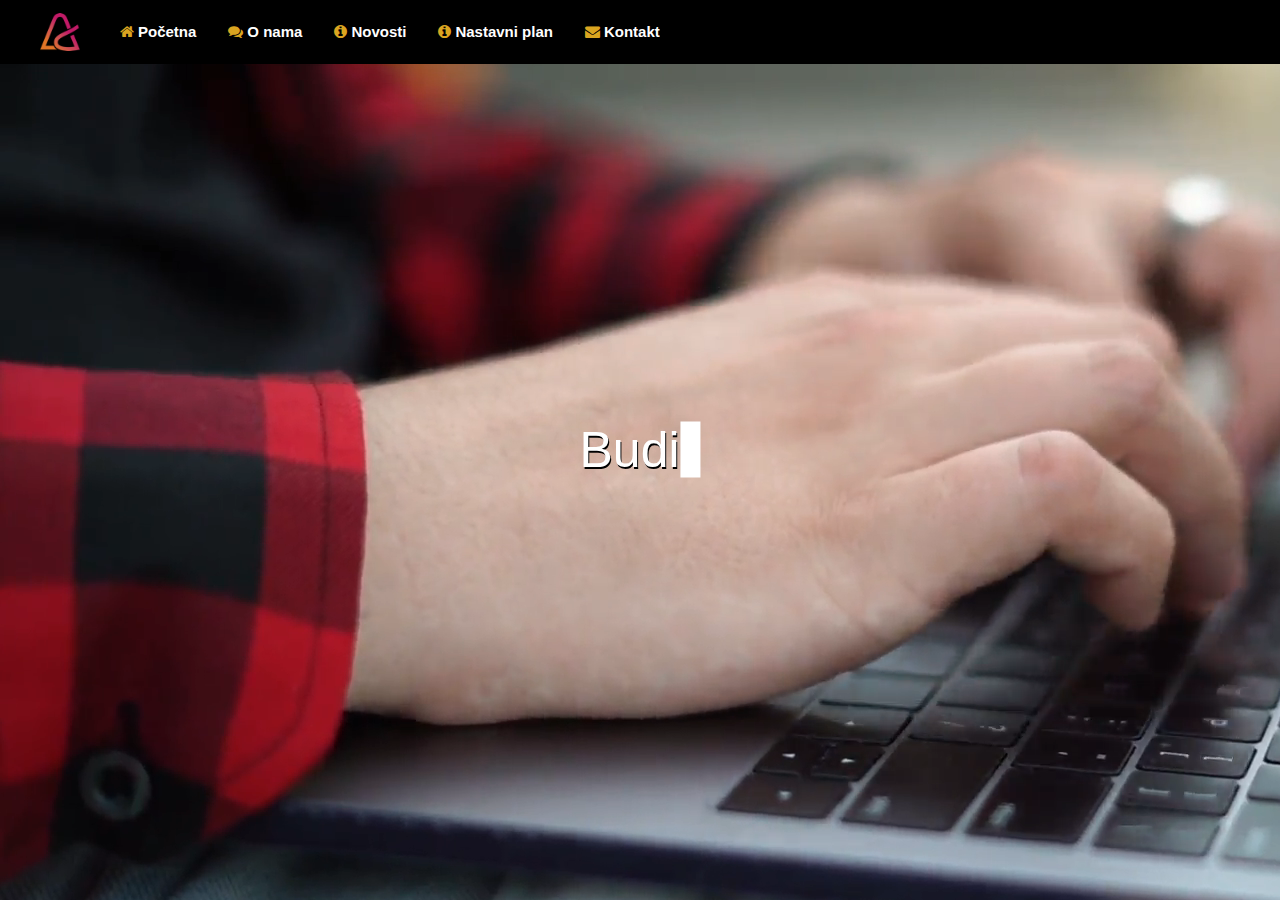
<file: index.html>
<!DOCTYPE html>
<html lang="en">
  <head>
    <link rel="shortcut icon" href="./library/img/Algebra-logo.png" />
    <title>SUPIT - projektni zadatak</title>
    <link rel="stylesheet" type="text/css" href="./library/css/styles.css" />
    <link rel="stylesheet" type="text/css" href="./library/css/animation.css" />
    <link rel="stylesheet" href="https://cdnjs.cloudflare.com/ajax/libs/font-awesome/4.7.0/css/font-awesome.min.css" />
    <link rel="stylesheet" href="https://cdnjs.cloudflare.com/ajax/libs/animate.css/4.1.1/animate.min.css" />
    <link rel="stylesheet" href="https://stackpath.bootstrapcdn.com/bootstrap/4.4.1/css/bootstrap.min.css" />
    <!-- ============================-> MODAL <-============================ -->
    <script src="https://ajax.googleapis.com/ajax/libs/jquery/3.5.1/jquery.min.js"></script>
    <script src="https://maxcdn.bootstrapcdn.com/bootstrap/3.4.1/js/bootstrap.min.js"></script>
  </head>

  <body>
    <nav class="navbar navbar-expand-md fixed-top">
      <a class="navbar-brand" href="./index.html">
        <img class="logo ml-4" src="./library/img/Algebra-logo.png"/>
      </a>
      <div class="collapse navbar-collapse">
        <ul class="navbar-nav mr-auto">
          <li class="nav-item ml-3" role="presentation"><a class="nav-link active" href="./index.html"><i class="fa fa-home"></i>Početna</a></li>
          <li class="nav-item ml-3" role="presentation"><a class="nav-link" href="./o-nama.html"><i class="fa fa-comments"></i>O nama</a></li>
          <li class="nav-item ml-3" role="presentation"><a class="nav-link" href="./novosti.html"><i class="fa fa-info-circle"></i>Novosti</a></li>
          <li class="nav-item ml-3" role="presentation"><a class="nav-link" href="./nastavniPlan.html"><i class="fa fa-info-circle"></i>Nastavni plan</a></li>
          <li class="nav-item ml-3" role="presentation"><a class="nav-link" href="#" data-toggle="modal" data-target="#myModal"><i class="fa fa-envelope"></i>Kontakt</a></li>
        </ul>
      </div>
    </nav>

    <div class="modal animate__animated animate__zoomIn" id="myModal" role="dialog" aria-hidden="true">
      <div class="modal-dialog modal-dialog-centered" role="document">
        <div class="modal-content">
          <form action="http://www.fulek.com/VUA/SUPIT/ContactUs" method="post" id="forma">
            <div class="modal-header">
              <h3><i class="fa fa-envelope" style="color: turquoise"></i>&nbsp;Kontaktirajte nas</h3>
              <button type="button" class="close" data-dismiss="modal">&times;</button>
            </div>
            <div class="modal-body">
              <label>Puno ime:</label>
              <input type="text" name="name" id="name" class="form-control" style="width: 100%" required autocomplete="off" />
              <label>E-mail:</label>
              <input type="email" name="email" id="email" class="form-control" style="width: 100%" required autocomplete="off" />
              <label>Važnost poruke</label>
              <select name="importance" id="importance" class="form-control" style="width: 100%; cursor:pointer" required>
                <option value="visoka">Visoka</option>
                <option value="niska">Niska</option>
              </select>
              <label>Vaša poruka:</label>
              <textarea name="message" id="message" cols="30" rows="3" class="form-control" style="width: 100%" required></textarea>
              <label>Primaj newsletter:</label>
              <input type="checkbox" name="newsletter" id="newsletter" class="align-middle form-check-label" style="cursor: pointer" />
              <br />
            </div>
            <div class="modal-footer justify-content-start">
              <button type="submit" class="btn btn-primary" form="forma">Pošalji</button>
              <button type="button" class="btn btn-danger" data-dismiss="modal">Odustani</button>
            </div>
          </form>
        </div>
      </div>
    </div>

    <video class="video" autoplay loop muted>
      <source src="./library/video/typingOnlaptop.mp4" type="video/mp4" />
    </video>

    <div class="typing">
      <span id="typewriter" style="border-right: 20px solid white;"></span>
    </div>

    <script src="./library/js/typewriter-effect-2.12.2.js"></script>
    <script src="./library/js/typewriter.js"></script>
  </body>
</html>
</file>
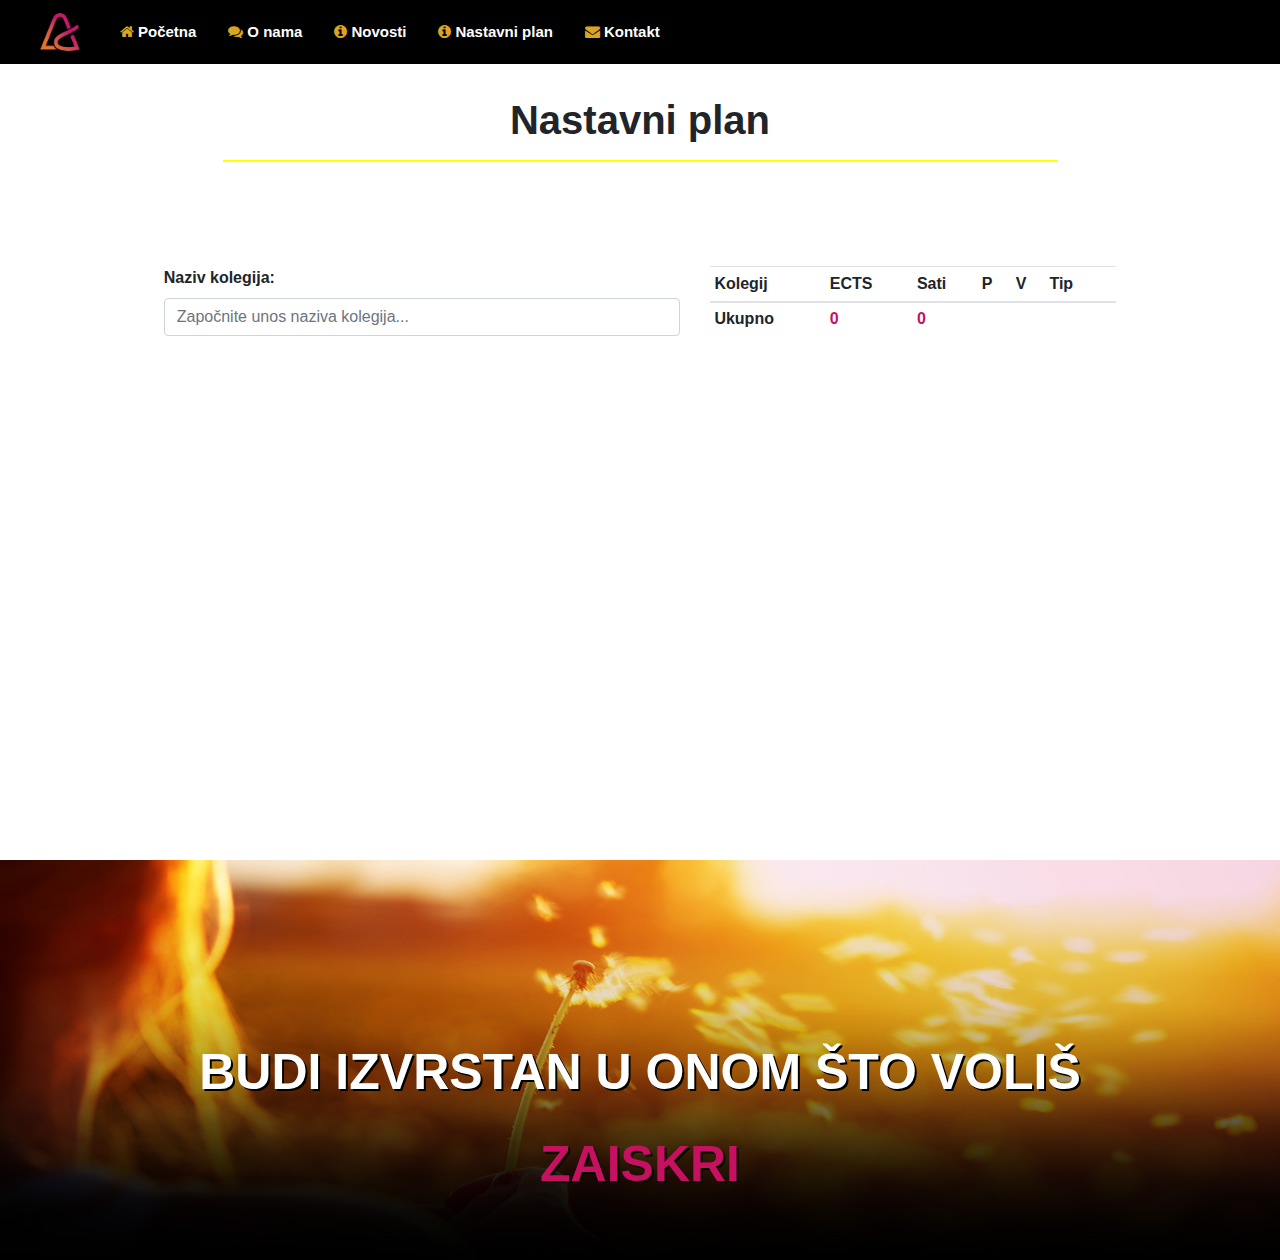
<file: nastavniPlan.html>
<!DOCTYPE html>
<html lang="en">
  <head>
    <link rel="shortcut icon" href="./library/img/Algebra-logo.png" />
    <title>SUPIT - projektni zadatak</title>
    <link rel="stylesheet" type="text/css" href="./library/css/styles.css" />
    <link rel="stylesheet" type="text/css" href="./library/css/animation.css" />
    <link rel="stylesheet" href="https://cdnjs.cloudflare.com/ajax/libs/font-awesome/4.7.0/css/font-awesome.min.css" />
    <link rel="stylesheet" href="https://cdnjs.cloudflare.com/ajax/libs/animate.css/4.1.1/animate.min.css" />
    <link rel="stylesheet" href="https://stackpath.bootstrapcdn.com/bootstrap/4.4.1/css/bootstrap.min.css" />
    <link rel="stylesheet" href="./library/jquery/jquery-ui.css" />
    <link rel="stylesheet" href="./library/jquery/jquery-ui.structure.css" />
    <link rel="stylesheet" href="./library/jquery/jquery-ui.theme.css" />
    <!-- ============================-> MODAL <-============================ -->
    <script src="https://ajax.googleapis.com/ajax/libs/jquery/3.5.1/jquery.min.js"></script>
    <script src="https://maxcdn.bootstrapcdn.com/bootstrap/3.4.1/js/bootstrap.min.js"></script>
    <style>
      .ui-autocomplete {
        max-height: 150px;
        overflow-y: auto;
        /* prevent horizontal scrollbar */
        overflow-x: hidden;
      }
    </style>
    <script>
     function removeOption() {
      var x = document.getElementById("demo");
      x.remove(x.selectedIndex);
    }
    </script>
  </head>

  <body>
    <nav class="navbar navbar-expand-md fixed-top">
      <a class="navbar-brand" href="./index.html">
        <img class="logo ml-4" src="./library/img/Algebra-logo.png" />
      </a>
      <div class="collapse navbar-collapse">
        <ul class="navbar-nav mr-auto">
          <li class="nav-item ml-3" role="presentation"><a class="nav-link active" href="./index.html"><i class="fa fa-home"></i>Početna</a></li>
          <li class="nav-item ml-3" role="presentation"><a class="nav-link" href="./o-nama.html"><i class="fa fa-comments"></i>O nama</a></li>
          <li class="nav-item ml-3" role="presentation"><a class="nav-link" href="./novosti.html"><i class="fa fa-info-circle"></i>Novosti</a></li>
          <li class="nav-item ml-3" role="presentation"><a class="nav-link" href="./nastavniPlan.html"><i class="fa fa-info-circle"></i>Nastavni plan</a></li>
          <li class="nav-item ml-3" role="presentation"><a class="nav-link" href="#" data-toggle="modal" data-target="#myModal"><i class="fa fa-envelope"></i>Kontakt</a></li>
        </ul>
      </div>
    </nav>

    <div class="modal animate__animated animate__zoomIn" id="myModal" role="dialog" aria-hidden="true">
      <div class="modal-dialog modal-dialog-centered" role="document">
        <div class="modal-content">
          <form action="http://www.fulek.com/VUA/SUPIT/ContactUs" method="post" id="forma">
            <div class="modal-header">
              <h3><i class="fa fa-envelope" style="color: turquoise"></i>&nbsp;Kontaktirajte nas</h3>
              <button type="button" class="close" data-dismiss="modal">&times;</button>
            </div>
            <div class="modal-body">
              <label>Puno ime:</label>
              <input type="text" name="name" id="name" class="form-control" style="width: 100%" required autocomplete="off" />
              <label>E-mail:</label>
              <input type="email" name="email" id="email" class="form-control" style="width: 100%" required autocomplete="off" />
              <label>Važnost poruke</label>
              <select name="importance" id="importance" class="form-control" style="width: 100%; cursor:pointer" required>
                <option value="visoka">Visoka</option>
                <option value="niska">Niska</option>
              </select>
              <label>Vaša poruka:</label>
              <textarea name="message" id="message" cols="30" rows="3" class="form-control" style="width: 100%" required></textarea>
              <label>Primaj newsletter:</label>
              <input type="checkbox" name="newsletter" id="newsletter" class="align-middle form-check-label" style="cursor: pointer" />
              <br />
            </div>
            <div class="modal-footer justify-content-start">
              <button type="submit" class="btn btn-primary" form="forma">Pošalji</button>
              <button type="button" class="btn btn-danger" data-dismiss="modal">Odustani</button>
            </div>
          </form>
        </div>
      </div>
    </div>

    <div class="container nastavni-plan animate__animated animate__slideInUp">
      <h1><b>Nastavni plan</b></h1>
      <hr class="goldenHr" />
    </div>

    <div class="row justify-content-center kolegij">
      <div class="col-xl-5 text-left">
        <div class="form-group animate__animated animate__slideInRight">
          <div class="form-group ui-widget">
            <label class="mt-4" for="search"><b>Naziv kolegija:</b></label>
            <input type="text" id="search" class="form-control" placeholder="Započnite unos naziva kolegija..." autocomplete="off" />
          </div> 
        </div>
      </div>

      <div class="col-xl-4 mt-4">
        <table class="table table-sm" id="tablica"> <!-- style="display: none" -->
          <thead>
            <tr>
              <th>Kolegij</th>
              <th>ECTS</th>
              <th>Sati</th>
              <th>P</th>
              <th>V</th>
              <th>Tip</th>
              <th></th>
            </tr>
          </thead>
          <tbody id="match-list" style="background-color: rgb(245, 245, 245)"></tbody> 
          <tfoot>
            <tr>
              <td><b>Ukupno</b></td>
              <td class="rezultat" style="color: #c61160"><b>0</b></td>
              <td class="rezultat" style="color: #c61160"><b>0</b></td>
              <td></td>
              <td></td>
              <td></td>
              <td></td>
            </tr>
          </tfoot>
        </table>
      </div>
    </div>

    <footer class="text-center footer-copy">
      <img src="./library/img/zaiskri-bg.jpg" src="zaiskri" />
      <h1>BUDI IZVRSTAN U ONOM ŠTO VOLIŠ</h1>
      <br />
      <h2>ZAISKRI</h2>
    </footer>

    <script src="./library/js/autocomplete.js"></script>    
    <script src="./library/js/kalkulator.js"></script>
    <script src="./library/jquery/jquery.js" type="text/javascript"></script>
    <script src="./library/jquery/jquery-ui.js" type="text/javascript"></script>
  </body>
</html>
</file>
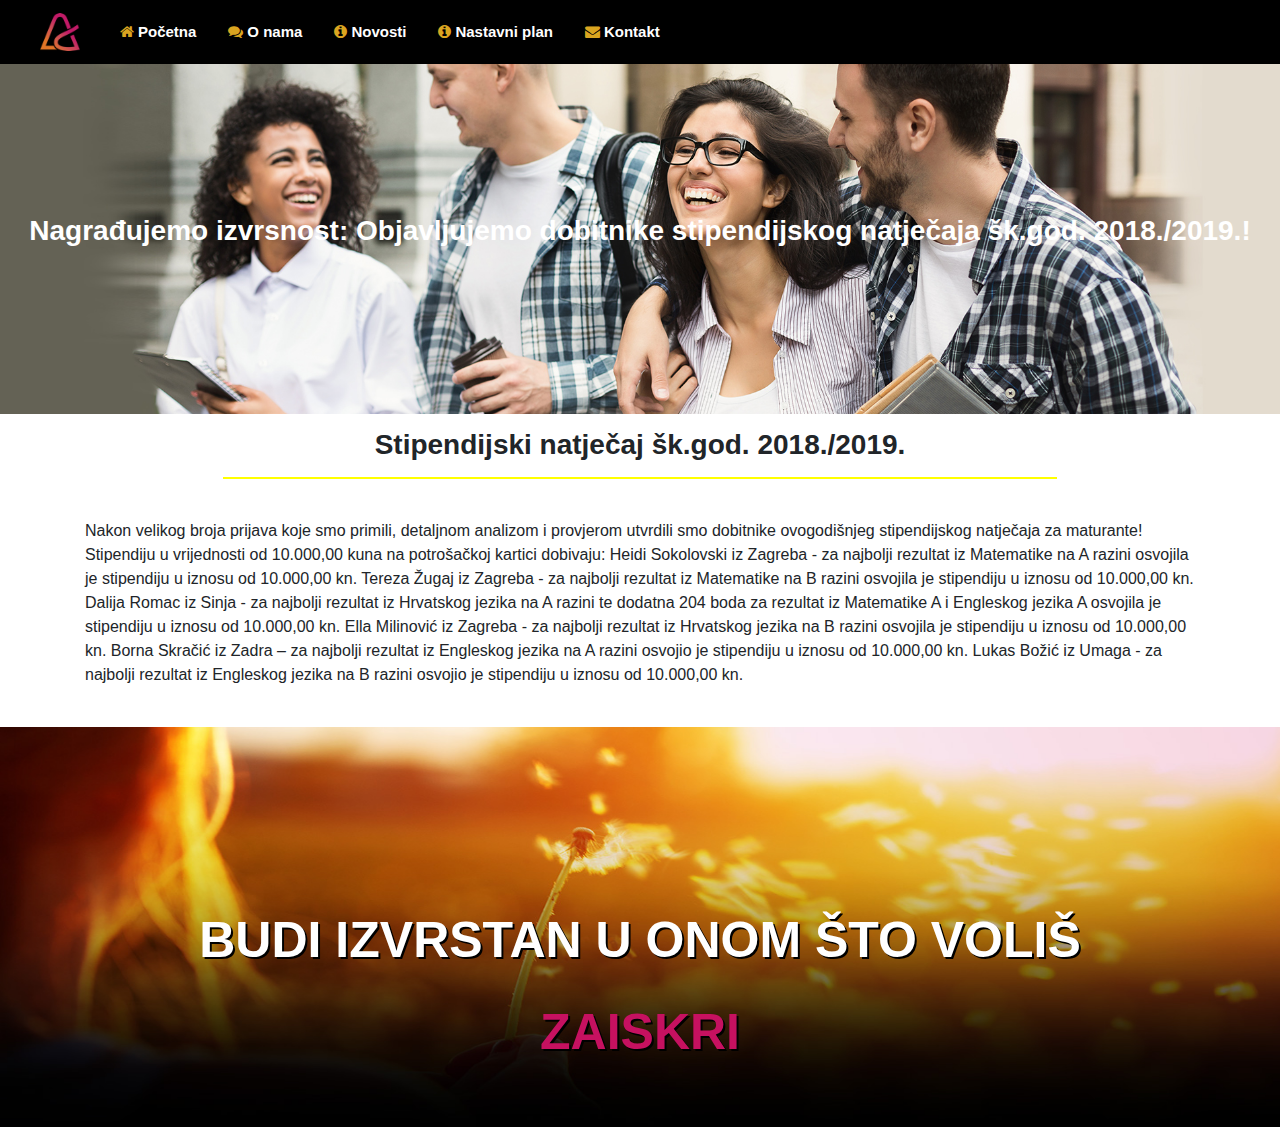
<file: novost-2.html>
<!DOCTYPE html>
<html lang="en">
  <head>
    <link rel="shortcut icon" href="./library/img/Algebra-logo.png" />
    <title>SUPIT - projektni zadatak</title>
    <link rel="stylesheet" type="text/css" href="./library/css/styles.css" />
    <link rel="stylesheet" type="text/css" href="./library/css/animation.css" />
    <link rel="stylesheet" href="https://cdnjs.cloudflare.com/ajax/libs/font-awesome/4.7.0/css/font-awesome.min.css" />
    <link rel="stylesheet" href="https://cdnjs.cloudflare.com/ajax/libs/animate.css/4.1.1/animate.min.css" />
    <link rel="stylesheet" href="https://stackpath.bootstrapcdn.com/bootstrap/4.4.1/css/bootstrap.min.css" />
    <!-- ============================-> MODAL <-============================ -->
    <script src="https://ajax.googleapis.com/ajax/libs/jquery/3.5.1/jquery.min.js"></script>
    <script src="https://maxcdn.bootstrapcdn.com/bootstrap/3.4.1/js/bootstrap.min.js"></script>
  </head>

  <body>
    <nav class="navbar navbar-expand-md fixed-top">
      <a class="navbar-brand" href="./index.html">
        <img class="logo ml-4" src="./library/img/Algebra-logo.png" />
      </a>
      <div class="collapse navbar-collapse">
        <ul class="navbar-nav mr-auto">
          <li class="nav-item ml-3" role="presentation"><a class="nav-link active" href="./index.html"><i class="fa fa-home"></i>Početna</a></li>
          <li class="nav-item ml-3" role="presentation"><a class="nav-link" href="./o-nama.html"><i class="fa fa-comments"></i>O nama</a></li>
          <li class="nav-item ml-3" role="presentation"><a class="nav-link" href="./novosti.html"><i class="fa fa-info-circle"></i>Novosti</a></li>
          <li class="nav-item ml-3" role="presentation"><a class="nav-link" href="./nastavniPlan.html"><i class="fa fa-info-circle"></i>Nastavni plan</a></li>
          <li class="nav-item ml-3" role="presentation"><a class="nav-link" href="#" data-toggle="modal" data-target="#myModal"><i class="fa fa-envelope"></i>Kontakt</a></li>
        </ul>
      </div>
    </nav>

    <div class="modal animate__animated animate__zoomIn" id="myModal" role="dialog" aria-hidden="true">
      <div class="modal-dialog modal-dialog-centered" role="document">
        <div class="modal-content">
          <form action="http://www.fulek.com/VUA/SUPIT/ContactUs" method="post" id="forma">
            <div class="modal-header">
              <h3><i class="fa fa-envelope" style="color: turquoise"></i>&nbsp;Kontaktirajte nas</h3>
              <button type="button" class="close" data-dismiss="modal">&times;</button>
            </div>
            <div class="modal-body">
              <label>Puno ime:</label>
              <input type="text" name="name" id="name" class="form-control" style="width: 100%" required autocomplete="off" />
              <label>E-mail:</label>
              <input type="email" name="email" id="email" class="form-control" style="width: 100%" required autocomplete="off" />
              <label>Važnost poruke</label>
              <select name="importance" id="importance" class="form-control" style="width: 100%; cursor:pointer" required>
                <option value="visoka">Visoka</option>
                <option value="niska">Niska</option>
              </select>
              <label>Vaša poruka:</label>
              <textarea name="message" id="message" cols="30" rows="3" class="form-control" style="width: 100%" required></textarea>
              <label>Primaj newsletter:</label>
              <input type="checkbox" name="newsletter" id="newsletter" class="align-middle form-check-label" style="cursor: pointer" />
              <br />
            </div>
            <div class="modal-footer justify-content-start">
              <button type="submit" class="btn btn-primary" form="forma">Pošalji</button>
              <button type="button" class="btn btn-danger" data-dismiss="modal">Odustani</button>
            </div>
          </form>
        </div>
      </div>
    </div>

    <section class="title animate__animated animate__slideInDown">
      <img src="./library/img/novost2.jpg" alt="novost2" />
      <h3 class="textnaslici"><b>Nagrađujemo izvrsnost: Objavljujemo dobitnike stipendijskog natječaja šk.god. 2018./2019.!</b>
      </h3>
    </section>

    <div class="container">
      <section id="novost2">
        <div class="animate__animated animate__slideInUp text-center">
          <h3><b>Stipendijski natječaj šk.god. 2018./2019.</b></h3>
          <hr class="goldenHr" />
          <br />
        </div>
        <p class="text-left">
          Nakon velikog broja prijava koje smo primili, detaljnom analizom i
          provjerom utvrdili smo dobitnike ovogodišnjeg stipendijskog natječaja
          za maturante! Stipendiju u vrijednosti od 10.000,00 kuna na
          potrošačkoj kartici dobivaju: Heidi Sokolovski iz Zagreba - za
          najbolji rezultat iz Matematike na A razini osvojila je stipendiju u
          iznosu od 10.000,00 kn. Tereza Žugaj iz Zagreba - za najbolji rezultat
          iz Matematike na B razini osvojila je stipendiju u iznosu od 10.000,00
          kn. Dalija Romac iz Sinja - za najbolji rezultat iz Hrvatskog jezika
          na A razini te dodatna 204 boda za rezultat iz Matematike A i
          Engleskog jezika A osvojila je stipendiju u iznosu od 10.000,00 kn.
          Ella Milinović iz Zagreba - za najbolji rezultat iz Hrvatskog jezika
          na B razini osvojila je stipendiju u iznosu od 10.000,00 kn. Borna
          Skračić iz Zadra – za najbolji rezultat iz Engleskog jezika na A
          razini osvojio je stipendiju u iznosu od 10.000,00 kn. Lukas Božić iz
          Umaga - za najbolji rezultat iz Engleskog jezika na B razini osvojio
          je stipendiju u iznosu od 10.000,00 kn.
        </p>
        <br />
      </section>
    </div>

    <footer class="text-center">
      <img src="./library/img/zaiskri-bg.jpg" src="zaiskri" />
      <h1>BUDI IZVRSTAN U ONOM ŠTO VOLIŠ</h1>
      <br />
      <h2>ZAISKRI</h2>
    </footer>
  </body>
</html>
</file>
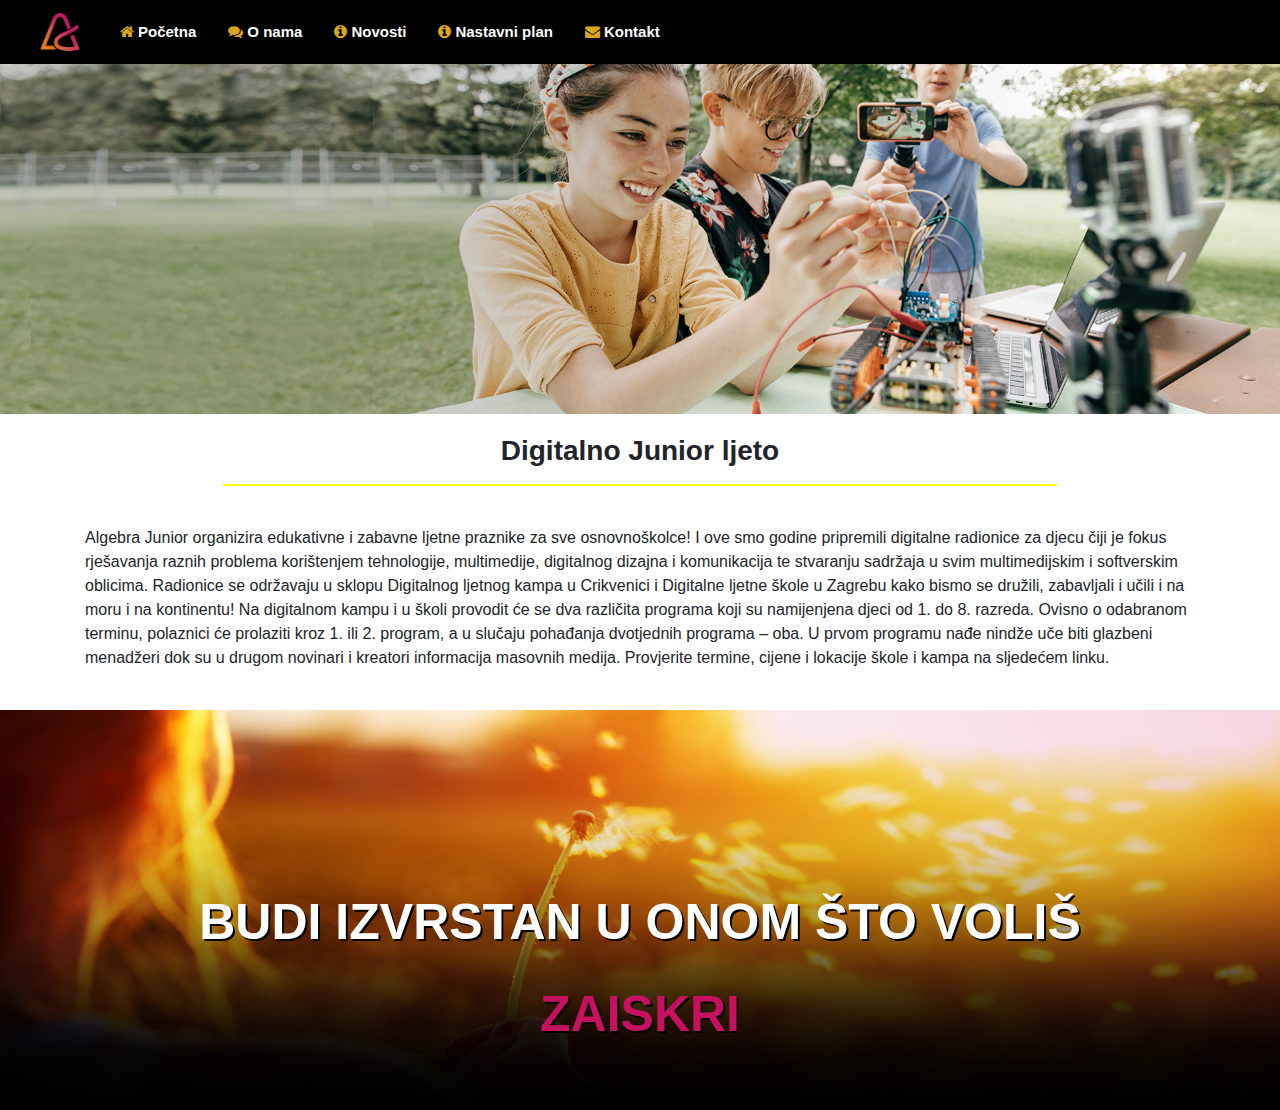
<file: novost-3.html>
<!DOCTYPE html>
<html lang="en">
  <head>
    <link rel="shortcut icon" href="./library/img/Algebra-logo.png" />
    <title>SUPIT - projektni zadatak</title>
    <link rel="stylesheet" type="text/css" href="./library/css/styles.css" />
    <link rel="stylesheet" type="text/css" href="./library/css/animation.css" />
    <link rel="stylesheet" href="https://cdnjs.cloudflare.com/ajax/libs/font-awesome/4.7.0/css/font-awesome.min.css" />
    <link rel="stylesheet" href="https://cdnjs.cloudflare.com/ajax/libs/animate.css/4.1.1/animate.min.css" />
    <link rel="stylesheet" href="https://stackpath.bootstrapcdn.com/bootstrap/4.4.1/css/bootstrap.min.css" />
    <!-- ============================-> MODAL <-============================ -->
    <script src="https://ajax.googleapis.com/ajax/libs/jquery/3.5.1/jquery.min.js"></script>
    <script src="https://maxcdn.bootstrapcdn.com/bootstrap/3.4.1/js/bootstrap.min.js"></script>
  </head>

  <body>
    <nav class="navbar navbar-expand-md fixed-top">
      <a class="navbar-brand" href="./index.html">
        <img class="logo ml-4" src="./library/img/Algebra-logo.png" />
      </a>
      <div class="collapse navbar-collapse">
        <ul class="navbar-nav mr-auto">
          <li class="nav-item ml-3" role="presentation"><a class="nav-link active" href="./index.html"><i class="fa fa-home"></i>Početna</a></li>
          <li class="nav-item ml-3" role="presentation"><a class="nav-link" href="./o-nama.html"><i class="fa fa-comments"></i>O nama</a></li>
          <li class="nav-item ml-3" role="presentation"><a class="nav-link" href="./novosti.html"><i class="fa fa-info-circle"></i>Novosti</a></li>
          <li class="nav-item ml-3" role="presentation"><a class="nav-link" href="./nastavniPlan.html"><i class="fa fa-info-circle"></i>Nastavni plan</a></li>
          <li class="nav-item ml-3" role="presentation"><a class="nav-link" href="#" data-toggle="modal" data-target="#myModal"><i class="fa fa-envelope"></i>Kontakt</a></li>
        </ul>
      </div>
    </nav>

    <div class="modal animate__animated animate__zoomIn" id="myModal" role="dialog" aria-hidden="true">
      <div class="modal-dialog modal-dialog-centered" role="document">
        <div class="modal-content">
          <form action="http://www.fulek.com/VUA/SUPIT/ContactUs" method="post" id="forma">
            <div class="modal-header">
              <h3><i class="fa fa-envelope" style="color: turquoise"></i>&nbsp;Kontaktirajte nas</h3>
              <button type="button" class="close" data-dismiss="modal">&times;</button>
            </div>
            <div class="modal-body">
              <label>Puno ime:</label>
              <input type="text" name="name" id="name" class="form-control" style="width: 100%" required autocomplete="off" />
              <label>E-mail:</label>
              <input type="email" name="email" id="email" class="form-control" style="width: 100%" required autocomplete="off" />
              <label>Važnost poruke</label>
              <select name="importance" id="importance" class="form-control" style="width: 100%; cursor:pointer" required>
                <option value="visoka">Visoka</option>
                <option value="niska">Niska</option>
              </select>
              <label>Vaša poruka:</label>
              <textarea name="message" id="message" cols="30" rows="3" class="form-control" style="width: 100%" required></textarea>
              <label>Primaj newsletter:</label>
              <input type="checkbox" name="newsletter" id="newsletter" class="align-middle form-check-label" style="cursor: pointer" />
              <br />
            </div>
            <div class="modal-footer justify-content-start">
              <button type="submit" class="btn btn-primary" form="forma">Pošalji</button>
              <button type="button" class="btn btn-danger" data-dismiss="modal">Odustani</button>
            </div>
          </form>
        </div>
      </div>
    </div>

    <section class="title animate__animated animate__slideInDown">
      <img src="./library/img/novost3.jpg" alt="novost3" />
    </section>

    <div class="container">
      <section id="novost3">
        <div class="animate__animated animate__slideInUp text-center">
          <h3><b>Digitalno Junior ljeto</b></h3>
          <hr class="goldenHr" />
          <br />
        </div>
        <p class="text-left">
          Algebra Junior organizira edukativne i zabavne ljetne praznike za sve
          osnovnoškolce! I ove smo godine pripremili digitalne radionice za
          djecu čiji je fokus rješavanja raznih problema korištenjem
          tehnologije, multimedije, digitalnog dizajna i komunikacija te
          stvaranju sadržaja u svim multimedijskim i softverskim oblicima.
          Radionice se održavaju u sklopu Digitalnog ljetnog kampa u Crikvenici
          i Digitalne ljetne škole u Zagrebu kako bismo se družili, zabavljali i
          učili i na moru i na kontinentu! Na digitalnom kampu i u školi
          provodit će se dva različita programa koji su namijenjena djeci od 1.
          do 8. razreda. Ovisno o odabranom terminu, polaznici će prolaziti kroz
          1. ili 2. program, a u slučaju pohađanja dvotjednih programa – oba. U
          prvom programu nađe nindže uče biti glazbeni menadžeri dok su u drugom
          novinari i kreatori informacija masovnih medija. Provjerite termine,
          cijene i lokacije škole i kampa na sljedećem linku.
        </p>
        <br />
      </section>
    </div>

    <footer class="text-center">
      <img src="./library/img/zaiskri-bg.jpg" src="zaiskri" />
      <h1>BUDI IZVRSTAN U ONOM ŠTO VOLIŠ</h1>
      <br />
      <h2>ZAISKRI</h2>
    </footer>
  </body>
</html>
</file>
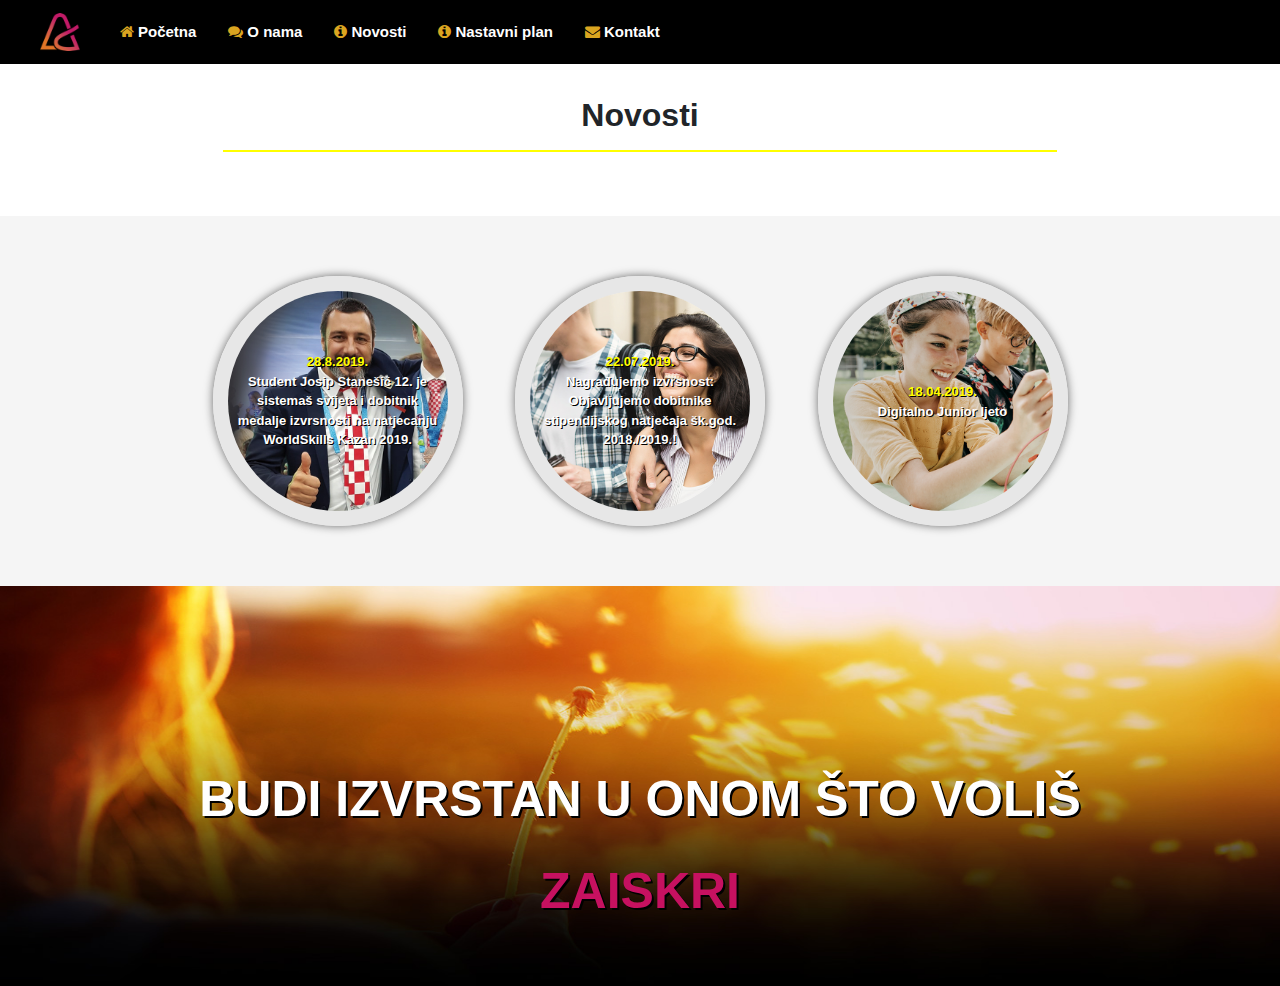
<file: novosti.html>
<!DOCTYPE html>
<html lang="en">
  <head>
    <link rel="shortcut icon" href="./library/img/Algebra-logo.png" />
    <title>SUPIT - projektni zadatak</title>
    <link rel="stylesheet" type="text/css" href="./library/css/styles.css" />
    <link rel="stylesheet" type="text/css" href="./library/css/animation.css" />
    <link rel="stylesheet" href="https://cdnjs.cloudflare.com/ajax/libs/font-awesome/4.7.0/css/font-awesome.min.css" />
    <link rel="stylesheet" href="https://cdnjs.cloudflare.com/ajax/libs/animate.css/4.1.1/animate.min.css" />
    <link rel="stylesheet" href="https://stackpath.bootstrapcdn.com/bootstrap/4.4.1/css/bootstrap.min.css" />
    <!-- ============================-> MODAL <-============================ -->
    <script src="https://ajax.googleapis.com/ajax/libs/jquery/3.5.1/jquery.min.js"></script>
    <script src="https://maxcdn.bootstrapcdn.com/bootstrap/3.4.1/js/bootstrap.min.js"></script>
  </head>

  <body>
    <nav class="navbar navbar-expand-md fixed-top">
      <a class="navbar-brand" href="./index.html">
        <img class="logo ml-4" src="./library/img/Algebra-logo.png" />
      </a>
      <div class="collapse navbar-collapse">
        <ul class="navbar-nav mr-auto">
          <li class="nav-item ml-3" role="presentation"><a class="nav-link active" href="./index.html"><i class="fa fa-home"></i>Početna</a></li>
          <li class="nav-item ml-3" role="presentation"><a class="nav-link" href="./o-nama.html"><i class="fa fa-comments"></i>O nama</a></li>
          <li class="nav-item ml-3" role="presentation"><a class="nav-link" href="./novosti.html"><i class="fa fa-info-circle"></i>Novosti</a></li>
          <li class="nav-item ml-3" role="presentation"><a class="nav-link" href="./nastavniPlan.html"><i class="fa fa-info-circle"></i>Nastavni plan</a></li>
          <li class="nav-item ml-3" role="presentation"><a class="nav-link" href="#" data-toggle="modal" data-target="#myModal"><i class="fa fa-envelope"></i>Kontakt</a></li>
        </ul>
      </div>
    </nav>

    <div class="modal animate__animated animate__zoomIn" id="myModal" role="dialog" aria-hidden="true">
      <div class="modal-dialog modal-dialog-centered" role="document">
        <div class="modal-content">
          <form action="http://www.fulek.com/VUA/SUPIT/ContactUs" method="post" id="forma">
            <div class="modal-header">
              <h3><i class="fa fa-envelope" style="color: turquoise"></i>&nbsp;Kontaktirajte nas</h3>
              <button type="button" class="close" data-dismiss="modal">&times;</button>
            </div>
            <div class="modal-body">
              <label>Puno ime:</label>
              <input type="text" name="name" id="name" class="form-control" style="width: 100%" required autocomplete="off" />
              <label>E-mail:</label>
              <input type="email" name="email" id="email" class="form-control" style="width: 100%" required autocomplete="off" />
              <label>Važnost poruke</label>
              <select name="importance" id="importance" class="form-control" style="width: 100%; cursor:pointer" required>
                <option value="visoka">Visoka</option>
                <option value="niska">Niska</option>
              </select>
              <label>Vaša poruka:</label>
              <textarea name="message" id="message" cols="30" rows="3" class="form-control" style="width: 100%" required></textarea>
              <label>Primaj newsletter:</label>
              <input type="checkbox" name="newsletter" id="newsletter" class="align-middle form-check-label" style="cursor: pointer" />
              <br />
            </div>
            <div class="modal-footer justify-content-start">
              <button type="submit" class="btn btn-primary" form="forma">Pošalji</button>
              <button type="button" class="btn btn-danger" data-dismiss="modal">Odustani</button>
            </div>
          </form>
        </div>
      </div>
    </div>

    <div class="container animate__animated animate__slideInDown">
      <section id="novosti" class="text-center">
        <h3><b>Novosti</b></h3>
        <hr class="goldenHr" />
        <br /><br />
      </section>
    </div>

    <div style="background-color: rgb(245,245,245); padding: 50px;">
      <div class="row justify-content-center animate__animated animate__zoomIn">
        <div class="col-auto col-xl-3">
          <a href="./novost-1.html">
            <div class="novost">
              <img src="./library/img/novost1.jpg" />
              <div class="okvir123 text-center">
                <p>28.8.2019.</p>
                <p>Student Josip Stanešić 12. je sistemaš svijeta i dobitnik medalje izvrsnosti na natjecanju WorldSkills Kazan 2019.</p>
              </div>
            </div>
          </a>
        </div>
        <div class="col-auto col-xl-3">
          <a href="./novost-2.html">
            <div class="novost">
              <img src="./library/img/novost2.jpg" />
              <div class="okvir123 text-center">
                <p>22.07.2019.</p>
                <p>Nagrađujemo izvrsnost: Objavljujemo dobitnike stipendijskog natječaja šk.god. 2018./2019.!</p>
              </div>
            </div>
          </a>
        </div>
        <div class="col-auto col-xl-3">
          <a href="./novost-3.html">
            <div class="novost">
              <img src="./library/img/novost3.jpg" />
              <div class="okvir123 text-center">
                <p>18.04.2019.</p>
                <p>Digitalno Junior ljeto</p>
              </div>
            </div>
          </a>
        </div>
      </div>
    </div>

    <footer class="text-center">
      <img src="./library/img/zaiskri-bg.jpg" src="zaiskri" />
      <h1>BUDI IZVRSTAN U ONOM ŠTO VOLIŠ</h1>
      <br />
      <h2>ZAISKRI</h2>
    </footer>
  </body>
</html>
</file>
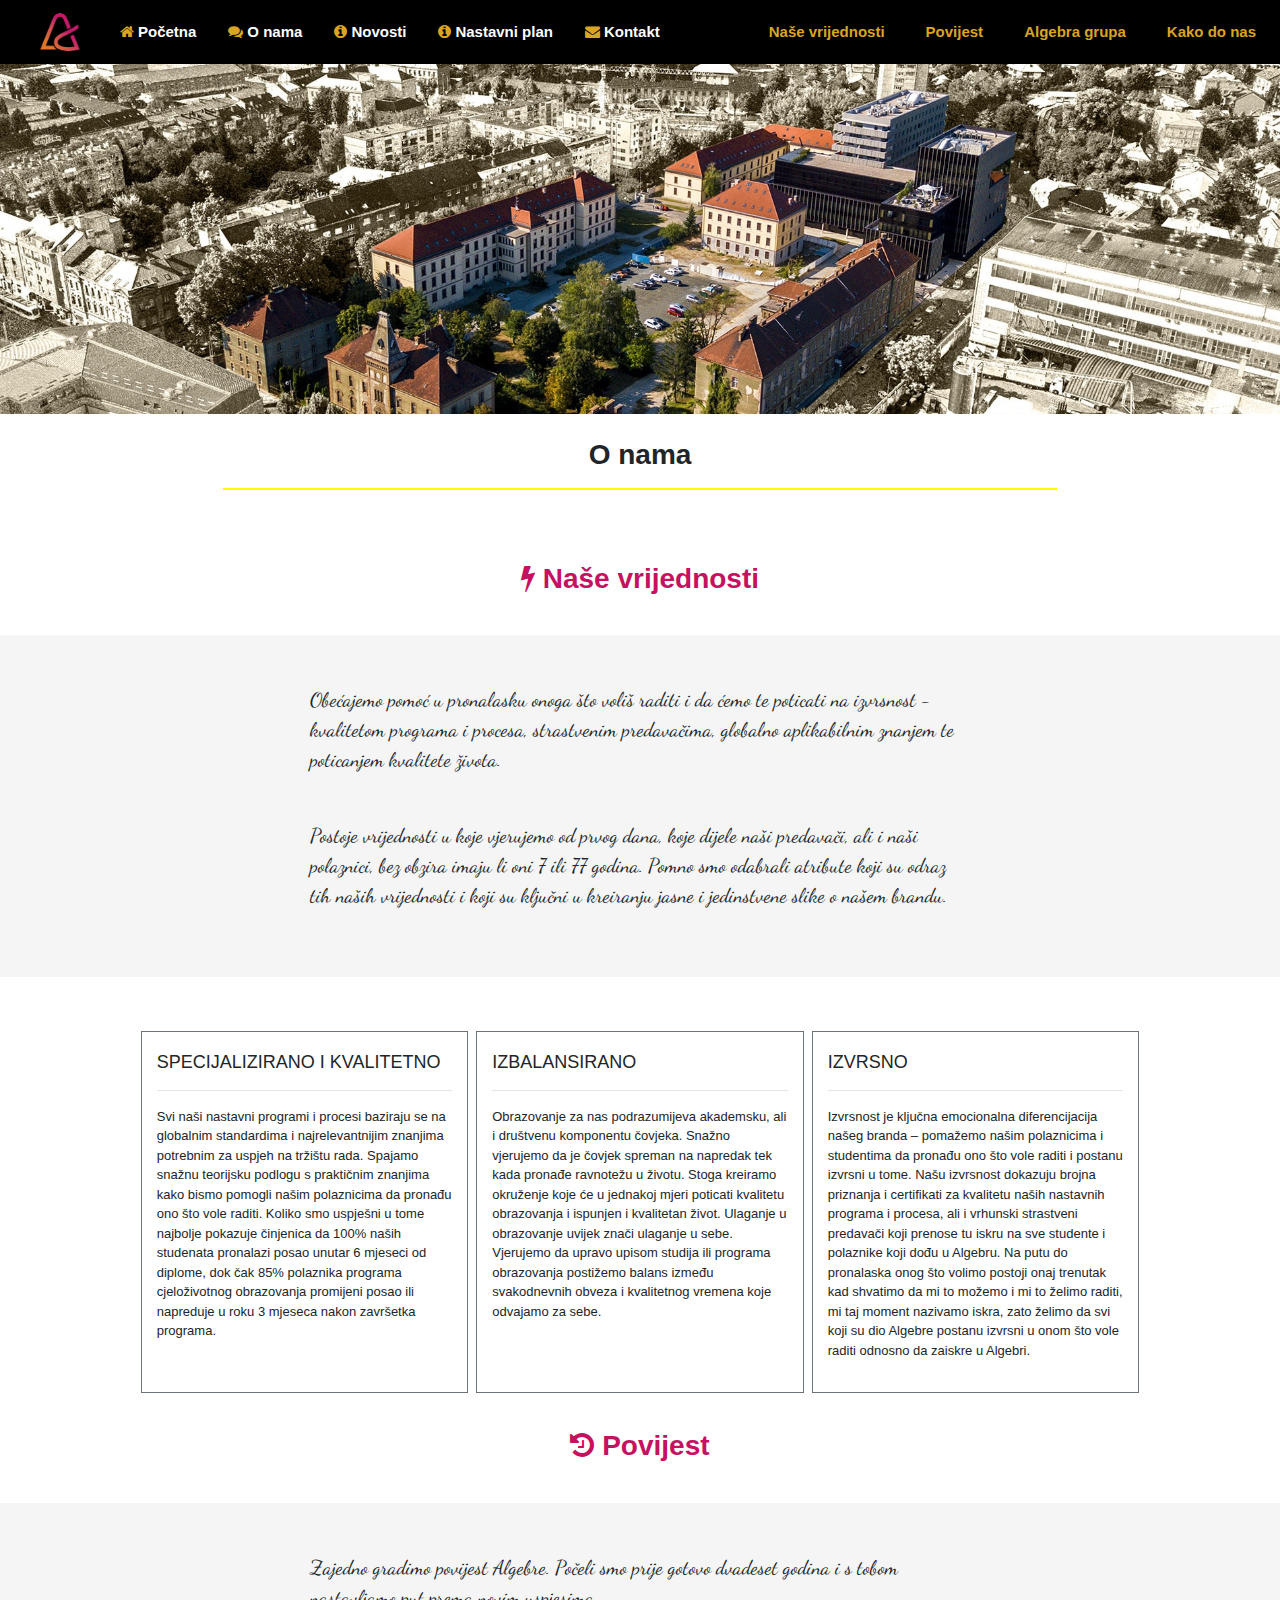
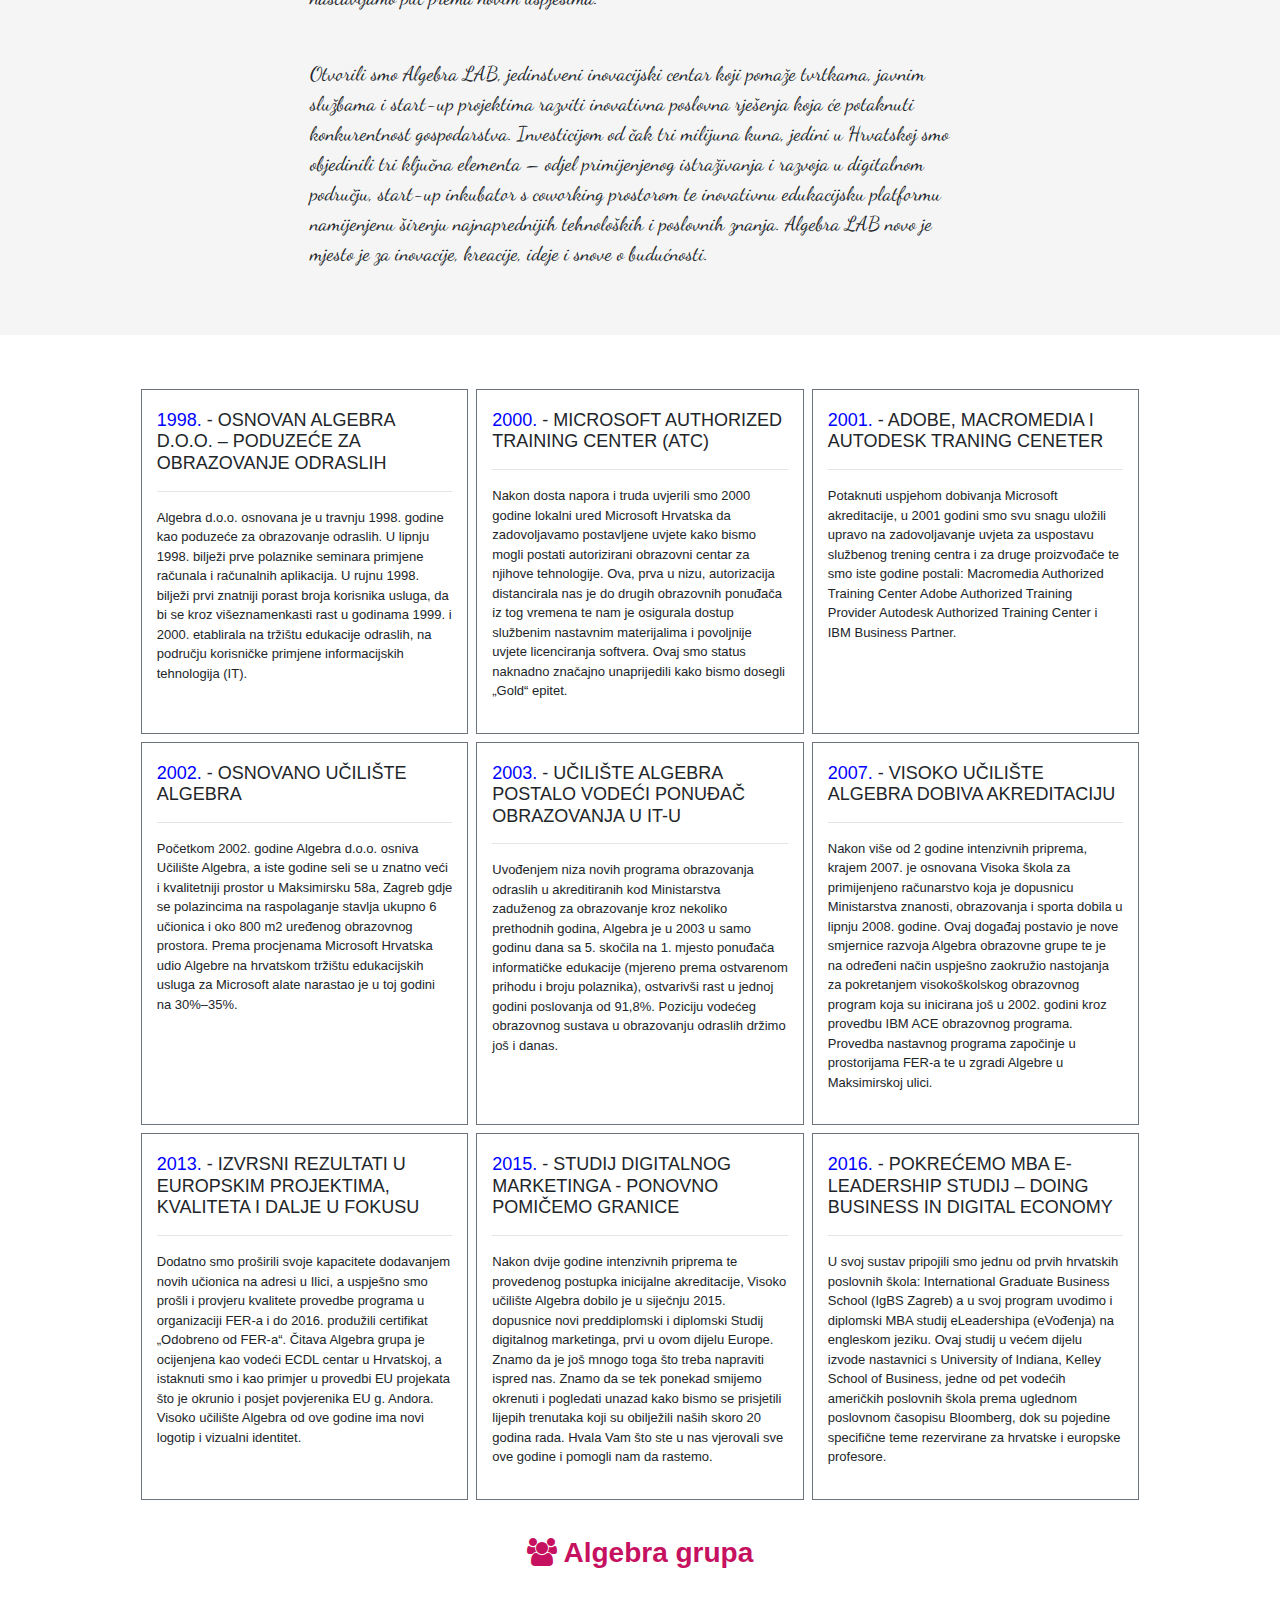
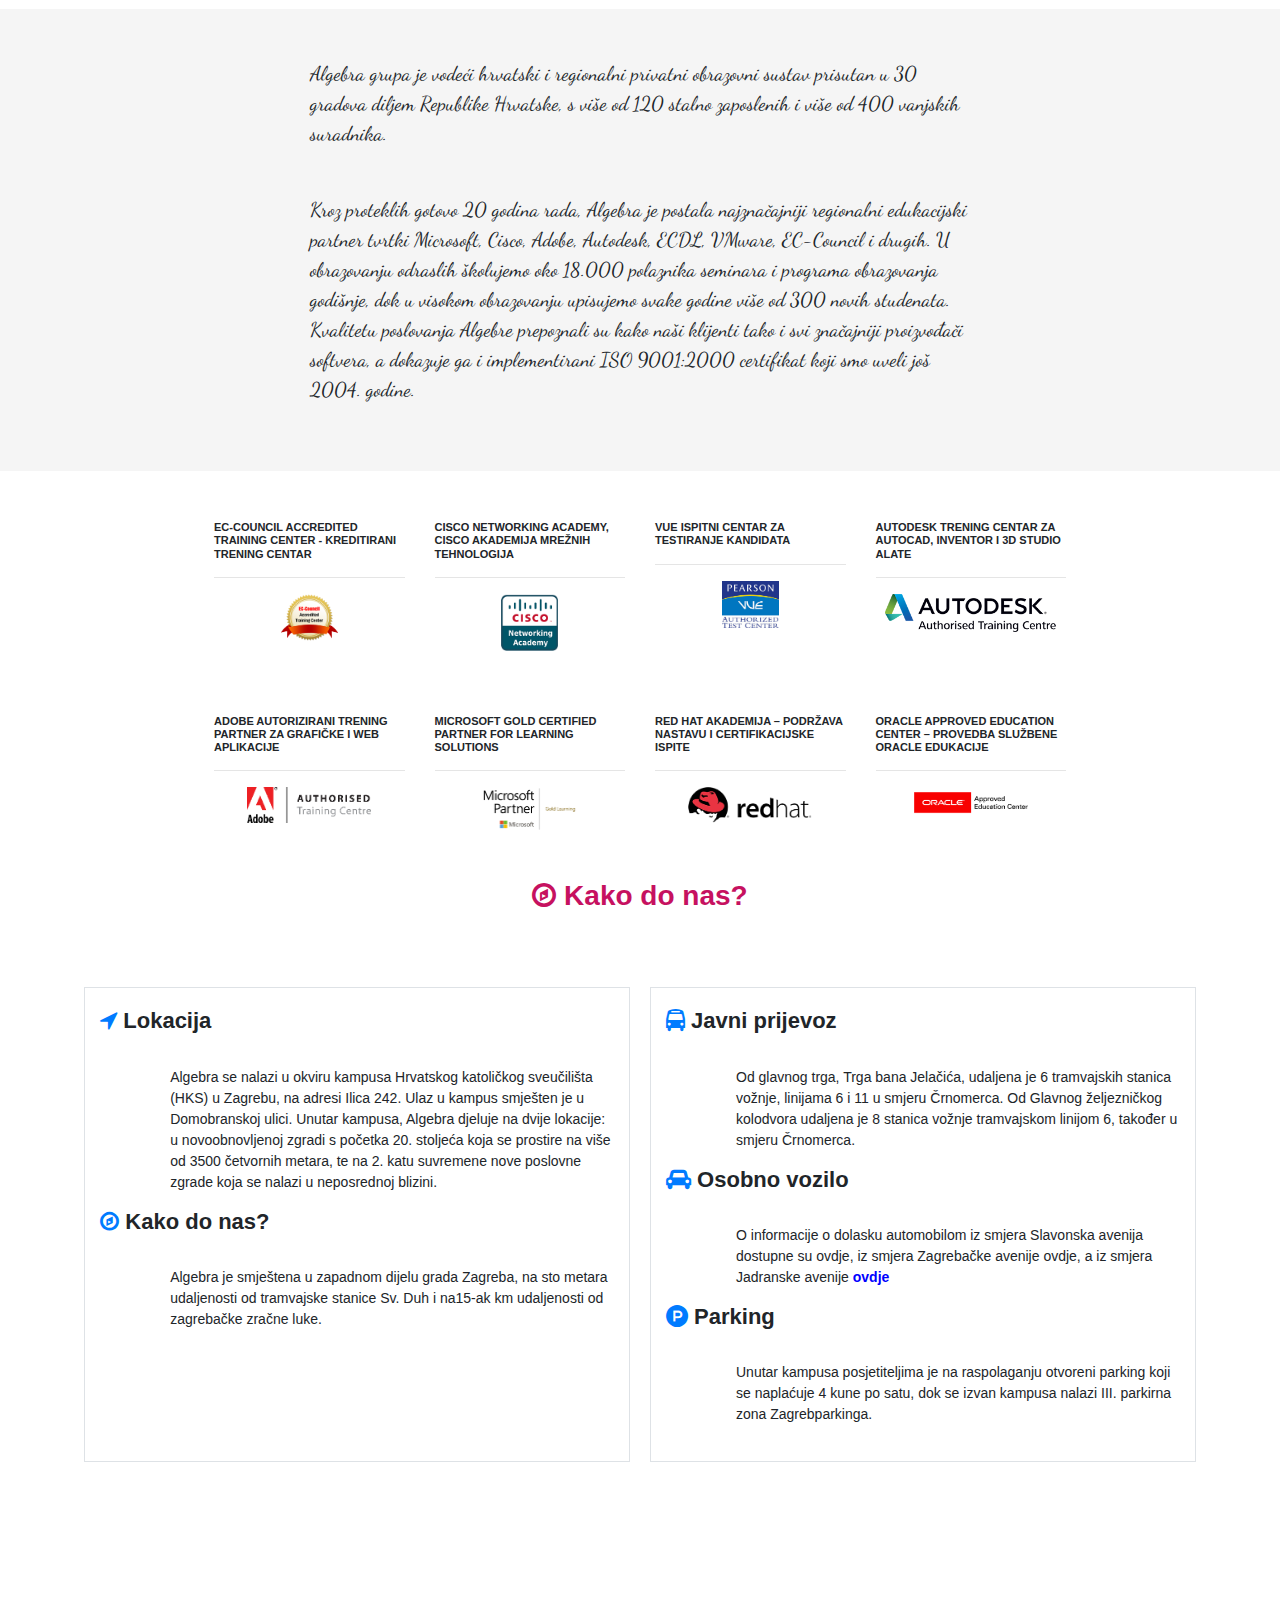
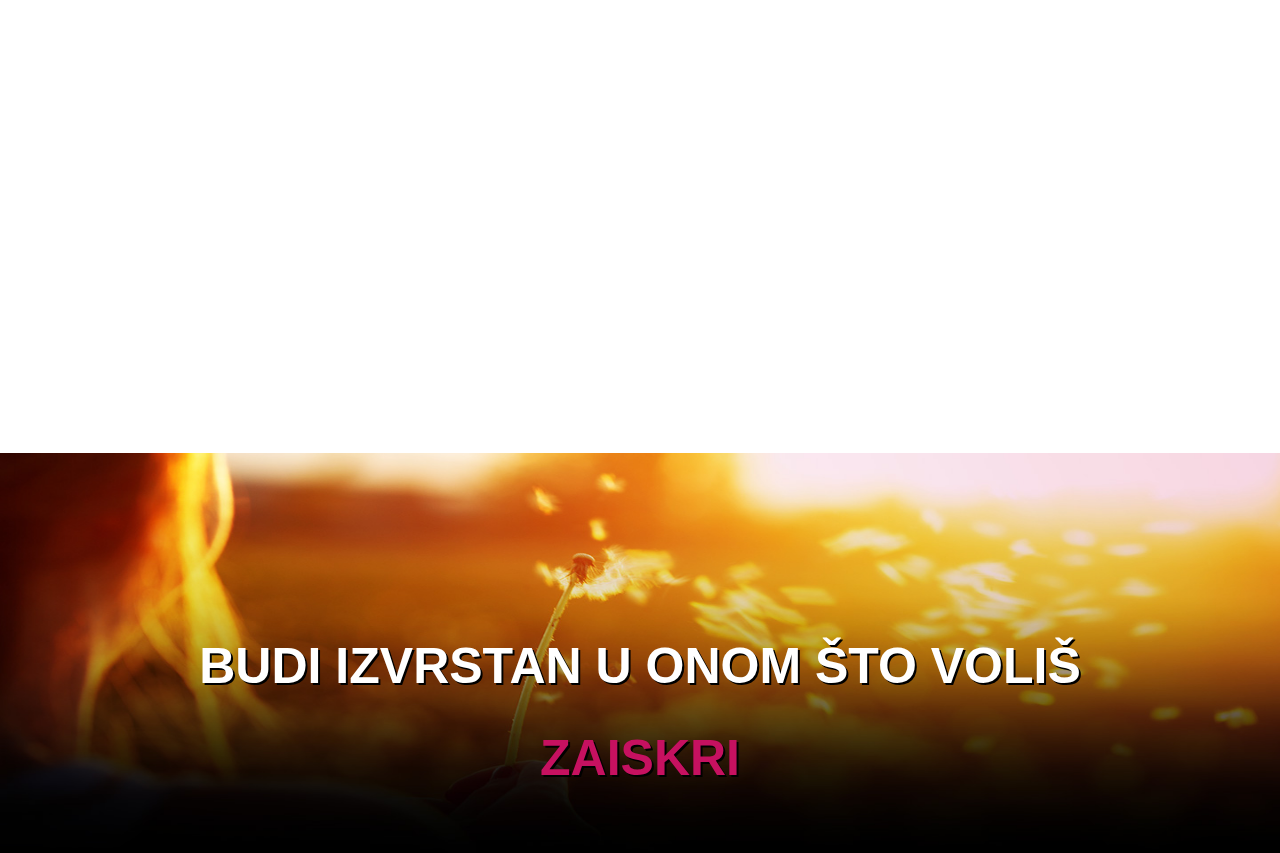
<file: o-nama.html>
<!DOCTYPE html>
<html lang="en">
  <head>
    <link rel="shortcut icon" href="./library/img/Algebra-logo.png" />
    <title>SUPIT - projektni zadatak</title>
    <link rel="stylesheet" type="text/css" href="./library/css/styles.css" />
    <link rel="stylesheet" type="text/css" href="./library/css/animation.css" />
    <link rel="stylesheet" href="https://cdnjs.cloudflare.com/ajax/libs/font-awesome/4.7.0/css/font-awesome.min.css" />
    <link rel="stylesheet" href="https://cdnjs.cloudflare.com/ajax/libs/animate.css/4.1.1/animate.min.css" />
    <link rel="stylesheet" href="https://stackpath.bootstrapcdn.com/bootstrap/4.4.1/css/bootstrap.min.css" />
    <link rel="stylesheet" type="text/css" href="//fonts.googleapis.com/css?family=Dancing+Script" />
    <!-- ============================-> MODAL <-============================ -->
    <script src="https://ajax.googleapis.com/ajax/libs/jquery/3.5.1/jquery.min.js"></script>
    <script src="https://maxcdn.bootstrapcdn.com/bootstrap/3.4.1/js/bootstrap.min.js"></script>
  </head>

  <body>
    <nav class="navbar navbar-expand-md fixed-top">
      <a class="navbar-brand" href="./index.html">
        <img class="logo ml-4" src="./library/img/Algebra-logo.png" />
      </a>
      <div class="collapse navbar-collapse">
        <ul class="navbar-nav mr-auto">
          <li class="nav-item ml-3" role="presentation"><a class="nav-link active" href="./index.html"><i class="fa fa-home"></i>Početna</a></li>
          <li class="nav-item ml-3" role="presentation"><a class="nav-link" href="./o-nama.html"><i class="fa fa-comments"></i>O nama</a></li>
          <li class="nav-item ml-3" role="presentation"><a class="nav-link" href="./novosti.html"><i class="fa fa-info-circle"></i>Novosti</a></li>
          <li class="nav-item ml-3" role="presentation"><a class="nav-link" href="./nastavniPlan.html"><i class="fa fa-info-circle"></i>Nastavni plan</a></li>
          <li class="nav-item ml-3" role="presentation"><a class="nav-link" href="#" data-toggle="modal" data-target="#myModal"><i class="fa fa-envelope"></i>Kontakt</a></li>
        </ul>

        <ul class="navbar-two navbar-nav mr-left animate__animated animate__bounceInLeft">
          <li class="nav-item"><a class="nav-link" href="./o-nama.html#naseVrijednosti">Naše vrijednosti</a></li>
          <li class="nav-item"><a class="nav-link" href="./o-nama.html#povijest">Povijest</a></li>
          <li class="nav-item"><a class="nav-link" href="./o-nama.html#algebraGrupa">Algebra grupa</a></li>
          <li class="nav-item"><a class="nav-link" href="./o-nama.html#kakoDoNas">Kako do nas</a></li>
        </ul>
      </div>
    </nav>

    <div class="modal animate__animated animate__zoomIn" id="myModal" role="dialog" aria-hidden="true">
      <div class="modal-dialog modal-dialog-centered" role="document">
        <div class="modal-content">
          <form action="http://www.fulek.com/VUA/SUPIT/ContactUs" method="post" id="forma">
            <div class="modal-header">
              <h3><i class="fa fa-envelope" style="color: turquoise"></i>&nbsp;Kontaktirajte nas</h3>
              <button type="button" class="close" data-dismiss="modal">&times;</button>
            </div>
            <div class="modal-body">
              <label>Puno ime:</label>
              <input type="text" name="name" id="name" class="form-control" style="width: 100%" required autocomplete="off" />
              <label>E-mail:</label>
              <input type="email" name="email" id="email" class="form-control" style="width: 100%" required autocomplete="off" />
              <label>Važnost poruke</label>
              <select name="importance" id="importance" class="form-control" style="width: 100%; cursor:pointer" required>
                <option value="visoka">Visoka</option>
                <option value="niska">Niska</option>
              </select>
              <label>Vaša poruka:</label>
              <textarea name="message" id="message" cols="30" rows="3" class="form-control" style="width: 100%" required></textarea>
              <label>Primaj newsletter:</label>
              <input type="checkbox" name="newsletter" id="newsletter" class="align-middle form-check-label" style="cursor: pointer" />
              <br />
            </div>
            <div class="modal-footer justify-content-start">
              <button type="submit" class="btn btn-primary" form="forma">Pošalji</button>
              <button type="button" class="btn btn-danger" data-dismiss="modal">Odustani</button>
            </div>
          </form>
        </div>
      </div>
    </div>

    <div id="kampus" class="animate__animated animate__slideInDown">
      <img src="./library/img/kampus-iz-zraka-min-1.jpg" alt="Algebra kampus" />
    </div>

    <div class="container animate__animated animate__slideInUp">
      <br />
      <h3 class="text-center"><b>O nama</b></h3>
      <hr class="goldenHr" />
      <br />
    </div>

    <!-- ===================-> NAŠE VRIJEDNOSTI <-=================== -->
    <section id="naseVrijednosti">
      <div class="text-danger text-center">
        <h3><i class="fa fa-bolt"></i> Naše vrijednosti</h3>
      </div>
      <div class="naseVrijednosti">
        <p>
          Obećajemo pomoć u pronalasku onoga što voliš raditi i da ćemo te
          poticati na izvrsnost - kvalitetom programa i procesa, strastvenim
          predavačima, globalno aplikabilnim znanjem te poticanjem kvalitete
          života.
        </p>
        <br />
        <p>
          Postoje vrijednosti u koje vjerujemo od prvog dana, koje dijele naši
          predavači, ali i naši polaznici, bez obzira imaju li oni 7 ili 77
          godina. Pomno smo odabrali atribute koji su odraz tih naših
          vrijednosti i koji su ključni u kreiranju jasne i jedinstvene slike o
          našem brandu.
        </p>
      </div>
    </section>
    <!-- ===================-> SPECIJALIZIRANO <-=================== -->
    <div class="row justify-content-center">
      <div class="sekcija col-lg-3 border border-secondary">
        <h3>SPECIJALIZIRANO I KVALITETNO</h3>
        <hr />
        <p>
          Svi naši nastavni programi i procesi baziraju se na globalnim
          standardima i najrelevantnijim znanjima potrebnim za uspjeh na tržištu
          rada. Spajamo snažnu teorijsku podlogu s praktičnim znanjima kako
          bismo pomogli našim polaznicima da pronađu ono što vole raditi. Koliko
          smo uspješni u tome najbolje pokazuje činjenica da 100% naših
          studenata pronalazi posao unutar 6 mjeseci od diplome, dok čak 85%
          polaznika programa cjeloživotnog obrazovanja promijeni posao ili
          napreduje u roku 3 mjeseca nakon završetka programa.
        </p>
      </div>
      <div class="sekcija col-lg-3 border border-secondary">
        <h3>IZBALANSIRANO</h3>
        <hr />
        <p>
          Obrazovanje za nas podrazumijeva akademsku, ali i društvenu komponentu
          čovjeka. Snažno vjerujemo da je čovjek spreman na napredak tek kada
          pronađe ravnotežu u životu. Stoga kreiramo okruženje koje će u
          jednakoj mjeri poticati kvalitetu obrazovanja i ispunjen i kvalitetan
          život. Ulaganje u obrazovanje uvijek znači ulaganje u sebe. Vjerujemo
          da upravo upisom studija ili programa obrazovanja postižemo balans
          između svakodnevnih obveza i kvalitetnog vremena koje odvajamo za
          sebe.
        </p>
      </div>
      <div class="sekcija col-lg-3 border border-secondary">
        <h3>IZVRSNO</h3>
        <hr />
        <p>
          Izvrsnost je ključna emocionalna diferencijacija našeg branda –
          pomažemo našim polaznicima i studentima da pronađu ono što vole raditi
          i postanu izvrsni u tome. Našu izvrsnost dokazuju brojna priznanja i
          certifikati za kvalitetu naših nastavnih programa i procesa, ali i
          vrhunski strastveni predavači koji prenose tu iskru na sve studente i
          polaznike koji dođu u Algebru. Na putu do pronalaska onog što volimo
          postoji onaj trenutak kad shvatimo da mi to možemo i mi to želimo
          raditi, mi taj moment nazivamo iskra, zato želimo da svi koji su dio
          Algebre postanu izvrsni u onom što vole raditi odnosno da zaiskre u
          Algebri.
        </p>
      </div>
    </div>
    <!-- ===================-> POVIJEST <-=================== -->
    <section id="povijest">
      <div class="text-danger text-center">
        <h3><i class="fa fa-history"></i> Povijest</h3>
      </div>
      <div class="povijest">
        <p>
          Zajedno gradimo povijest Algebre. Počeli smo prije gotovo dvadeset
          godina i s tobom nastavljamo put prema novim uspjesima.
        </p>
        <br />
        <p>
          Otvorili smo Algebra LAB, jedinstveni inovacijski centar koji pomaže
          tvrtkama, javnim službama i start-up projektima razviti inovativna
          poslovna rješenja koja će potaknuti konkurentnost gospodarstva.
          Investicijom od čak tri milijuna kuna, jedini u Hrvatskoj smo
          objedinili tri ključna elementa – odjel primijenjenog istraživanja i
          razvoja u digitalnom području, start-up inkubator s coworking
          prostorom te inovativnu edukacijsku platformu namijenjenu širenju
          najnaprednijih tehnoloških i poslovnih znanja. Algebra LAB novo je
          mjesto je za inovacije, kreacije, ideje i snove o budućnosti.
        </p>
      </div>
    </section>
    <div class="row justify-content-center">
      <div class="col-lg-3 border border-secondary povijestBox">
        <h3><span>1998.</span> - Osnovan Algebra d.o.o. – poduzeće za obrazovanje odraslih</h3>
        <hr />
        <p>
          Algebra d.o.o. osnovana je u travnju 1998. godine kao poduzeće za
          obrazovanje odraslih. U lipnju 1998. bilježi prve polaznike seminara
          primjene računala i računalnih aplikacija. U rujnu 1998. bilježi prvi
          znatniji porast broja korisnika usluga, da bi se kroz višeznamenkasti
          rast u godinama 1999. i 2000. etablirala na tržištu edukacije
          odraslih, na području korisničke primjene informacijskih tehnologija
          (IT).
        </p>
      </div>
      <div class="col-lg-3 border border-secondary povijestBox">
        <h3><span>2000.</span> - Microsoft Authorized Training Center (ATC)</h3>
        <hr />
        <p>
          Nakon dosta napora i truda uvjerili smo 2000 godine lokalni ured
          Microsoft Hrvatska da zadovoljavamo postavljene uvjete kako bismo
          mogli postati autorizirani obrazovni centar za njihove tehnologije.
          Ova, prva u nizu, autorizacija distancirala nas je do drugih
          obrazovnih ponuđača iz tog vremena te nam je osigurala dostup
          službenim nastavnim materijalima i povoljnije uvjete licenciranja
          softvera. Ovaj smo status naknadno značajno unaprijedili kako bismo
          dosegli „Gold“ epitet.
        </p>
      </div>
      <div class="col-lg-3 border border-secondary povijestBox">
        <h3><span>2001.</span> - Adobe, Macromedia i Autodesk traning ceneter</h3>
        <hr />
        <p>
          Potaknuti uspjehom dobivanja Microsoft akreditacije, u 2001 godini smo
          svu snagu uložili upravo na zadovoljavanje uvjeta za uspostavu
          službenog trening centra i za druge proizvođače te smo iste godine
          postali: Macromedia Authorized Training Center Adobe Authorized
          Training Provider Autodesk Authorized Training Center i IBM Business
          Partner.
        </p>
      </div>
    </div>
    <!-- ===================-> novi red <-=================== -->
    <div class="row justify-content-center">
      <div class="col-lg-3 border border-secondary povijestBox">
        <h3><span>2002.</span> - Osnovano Učilište Algebra</h3>
        <hr />
        <p>
          Početkom 2002. godine Algebra d.o.o. osniva Učilište Algebra, a iste
          godine seli se u znatno veći i kvalitetniji prostor u Maksimirsku 58a,
          Zagreb gdje se polazincima na raspolaganje stavlja ukupno 6 učionica i
          oko 800 m2 uređenog obrazovnog prostora. Prema procjenama Microsoft
          Hrvatska udio Algebre na hrvatskom tržištu edukacijskih usluga za
          Microsoft alate narastao je u toj godini na 30%–35%.
        </p>
      </div>
      <div class="col-lg-3 border border-secondary povijestBox">
        <h3><span>2003.</span> - Učilište Algebra postalo vodeći ponuđač obrazovanja u IT-u</h3>
        <hr />
        <p>
          Uvođenjem niza novih programa obrazovanja odraslih u akreditiranih kod
          Ministarstva zaduženog za obrazovanje kroz nekoliko prethodnih godina,
          Algebra je u 2003 u samo godinu dana sa 5. skočila na 1. mjesto
          ponuđača informatičke edukacije (mjereno prema ostvarenom prihodu i
          broju polaznika), ostvarivši rast u jednoj godini poslovanja od 91,8%.
          Poziciju vodećeg obrazovnog sustava u obrazovanju odraslih držimo još
          i danas.
        </p>
      </div>
      <div class="col-lg-3 border border-secondary povijestBox">
        <h3><span>2007.</span> - Visoko učilište Algebra dobiva akreditaciju</h3>
        <hr />
        <p>
          Nakon više od 2 godine intenzivnih priprema, krajem 2007. je osnovana
          Visoka škola za primijenjeno računarstvo koja je dopusnicu
          Ministarstva znanosti, obrazovanja i sporta dobila u lipnju 2008.
          godine. Ovaj događaj postavio je nove smjernice razvoja Algebra
          obrazovne grupe te je na određeni način uspješno zaokružio nastojanja
          za pokretanjem visokoškolskog obrazovnog program koja su inicirana još
          u 2002. godini kroz provedbu IBM ACE obrazovnog programa. Provedba
          nastavnog programa započinje u prostorijama FER-a te u zgradi Algebre
          u Maksimirskoj ulici.
        </p>
      </div>
    </div>
    <!-- ===================-> novi red <-=================== -->
    <div class="row justify-content-center">
      <div class="col-lg-3 border border-secondary povijestBox">
        <h3><span>2013.</span> - Izvrsni rezultati u europskim projektima, kvaliteta i dalje u fokusu</h3>
        <hr />
        <p>
          Dodatno smo proširili svoje kapacitete dodavanjem novih učionica na
          adresi u Ilici, a uspješno smo prošli i provjeru kvalitete provedbe
          programa u organizaciji FER-a i do 2016. produžili certifikat
          „Odobreno od FER-a“. Čitava Algebra grupa je ocijenjena kao vodeći
          ECDL centar u Hrvatskoj, a istaknuti smo i kao primjer u provedbi EU
          projekata što je okrunio i posjet povjerenika EU g. Andora. Visoko
          učilište Algebra od ove godine ima novi logotip i vizualni identitet.
        </p>
      </div>
      <div class="col-lg-3 border border-secondary povijestBox">
        <h3><span>2015.</span> - Studij digitalnog marketinga - ponovno pomičemo granice</h3>
        <hr />
        <p>
          Nakon dvije godine intenzivnih priprema te provedenog postupka
          inicijalne akreditacije, Visoko učilište Algebra dobilo je u siječnju
          2015. dopusnice novi preddiplomski i diplomski Studij digitalnog
          marketinga, prvi u ovom dijelu Europe. Znamo da je još mnogo toga što
          treba napraviti ispred nas. Znamo da se tek ponekad smijemo okrenuti i
          pogledati unazad kako bismo se prisjetili lijepih trenutaka koji su
          obilježili naših skoro 20 godina rada. Hvala Vam što ste u nas
          vjerovali sve ove godine i pomogli nam da rastemo.
        </p>
      </div>
      <div class="col-lg-3 border border-secondary povijestBox">
        <h3><span>2016.</span> - Pokrećemo MBA e-leadership studij – doing business in digital economy</h3>
        <hr />
        <p>
          U svoj sustav pripojili smo jednu od prvih hrvatskih poslovnih škola:
          International Graduate Business School (IgBS Zagreb) a u svoj program
          uvodimo i diplomski MBA studij eLeadershipa (eVođenja) na engleskom
          jeziku. Ovaj studij u većem dijelu izvode nastavnici s University of
          Indiana, Kelley School of Business, jedne od pet vodećih američkih
          poslovnih škola prema uglednom poslovnom časopisu Bloomberg, dok su
          pojedine specifične teme rezervirane za hrvatske i europske profesore.
        </p>
      </div>
    </div>
    <!-- ===================-> ALGEBRA GRUPA <-=================== -->
    <section id="algebraGrupa">
      <div class="text-danger text-center">
        <h3><i class="fa fa-users"></i> Algebra grupa</h3>
      </div>
      <div class="algebraGrupa">
        <p>
          Algebra grupa je vodeći hrvatski i regionalni privatni obrazovni
          sustav prisutan u 30 gradova diljem Republike Hrvatske, s više od 120
          stalno zaposlenih i više od 400 vanjskih suradnika.
        </p>
        <br />
        <p>
          Kroz proteklih gotovo 20 godina rada, Algebra je postala najznačajniji
          regionalni edukacijski partner tvrtki Microsoft, Cisco, Adobe,
          Autodesk, ECDL, VMware, EC-Council i drugih. U obrazovanju odraslih
          školujemo oko 18.000 polaznika seminara i programa obrazovanja
          godišnje, dok u visokom obrazovanju upisujemo svake godine više od 300
          novih studenata. Kvalitetu poslovanja Algebre prepoznali su kako naši
          klijenti tako i svi značajniji proizvođači softvera, a dokazuje ga i
          implementirani ISO 9001:2000 certifikat koji smo uveli još 2004.
          godine.
        </p>
      </div>
    </section>
    <!-- ===================-> CERTIFIKATI <-=================== -->
    <div class="certifikati justify-content-center">
      <div class="row">
        <div class="col-lg-3">
          <h3>EC-Council Accredited Training Center - kreditirani trening centar</h3>
          <hr />
          <p class="text-center">
            <img class="img-row1" src="./library/img/EC-Council.png" alt="EC-Council" />
          </p>
        </div>
        <div class="col-lg-3">
          <h3>Cisco Networking Academy, Cisco akademija mrežnih tehnologija</h3>
          <hr />
          <p class="text-center">
            <img class="img-row1" src="./library/img/1024px-Cisco_academy.png" alt="Cisco Academy" />
          </p>
        </div>
        <div class="col-lg-3">
          <h3>VUE Ispitni centar za testiranje kandidata</h3>
          <hr />
          <p class="text-center">
            <img class="img-row1" src="./library/img/VUElogo.jpg" alt="VUE Ispitni cenetar" />
          </p>
        </div>
        <div class="col-lg-3">
          <h3>Autodesk trening centar za AutoCAD, Inventor i 3D Studio alate</h3>
          <hr />
          <p class="text-center">
            <img class="autodesk-img" src="./library/img/autodesk.png" alt="Autodesk" />
          </p>
        </div>
      </div>
      <br />
      <!-- ===================-> novi red <-=================== -->
      <br />
      <div class="row">
        <div class="col-lg-3">
          <h3>Adobe autorizirani trening partner za grafičke i web aplikacije</h3>
          <hr />
          <p class="text-center">
            <img class="img-row2" src="./library/img/auth_training_cntr.gif" alt="Adobe" />
          </p>
        </div>
        <div class="col-lg-3">
          <h3>Microsoft Gold Certified Partner for Learning Solutions</h3>
          <hr />
          <p class="text-center">
            <img class="ms-img" src="./library/img/ms_novo.png" alt="Microsoft Gold" />
          </p>
        </div>
        <div class="col-lg-3">
          <h3>Red Hat Akademija – podržava nastavu i certifikacijske ispite</h3>
          <hr />
          <p class="text-center">
            <img class="img-row2" src="./library/img/redhatLogo.png" alt="Red Hat Akademija" />
          </p>
        </div>
        <div class="col-lg-3">
          <h3>Oracle Approved Education Center – provedba službene Oracle edukacije</h3>
          <hr />
          <p class="text-center">
            <img class="img-row2" src="./library/img/oracleLogo.png" alt="Oracle" />
          </p>
        </div>
      </div>
    </div>
    <!-- ===================-> KAKO DO NAS <-=================== -->
    <div id="kakoDoNas" class="kakoDoNas">
      <div class="text-danger text-center">
        <h3><i class="fa fa-compass"></i> Kako do nas?</h3>
      </div>
      <div class="googleMap">
        <div class="row justify-content-center">
          <div class="col-lg-5 border box1">
            <h3><i class="fa fa-location-arrow text-primary"></i> Lokacija</h3>
            <br />
            <blockquote>
              Algebra se nalazi u okviru kampusa Hrvatskog katoličkog
              sveučilišta (HKS) u Zagrebu, na adresi Ilica 242. Ulaz u kampus
              smješten je u Domobranskoj ulici. Unutar kampusa, Algebra djeluje
              na dvije lokacije: u novoobnovljenoj zgradi s početka 20. stoljeća
              koja se prostire na više od 3500 četvornih metara, te na 2. katu
              suvremene nove poslovne zgrade koja se nalazi u neposrednoj
              blizini.
            </blockquote>
            <h3><i class="fa fa-compass text-primary"></i> Kako do nas?</h3>
            <br />
            <blockquote>
              Algebra je smještena u zapadnom dijelu grada Zagreba, na sto
              metara udaljenosti od tramvajske stanice Sv. Duh i na15-ak km
              udaljenosti od zagrebačke zračne luke.
            </blockquote>
          </div>

          <div class="col-lg-5 border box2">
            <h3><i class="fa fa-bus text-primary"></i> Javni prijevoz</h3>
            <br />
            <blockquote>
              Od glavnog trga, Trga bana Jelačića, udaljena je 6 tramvajskih
              stanica vožnje, linijama 6 i 11 u smjeru Črnomerca. Od Glavnog
              željezničkog kolodvora udaljena je 8 stanica vožnje tramvajskom
              linijom 6, također u smjeru Črnomerca.
            </blockquote>
            <h3><i class="fa fa-car text-primary"></i> Osobno vozilo</h3>
            <br />
            <blockquote>
              O informacije o dolasku automobilom iz smjera Slavonska avenija
              dostupne su ovdje, iz smjera Zagrebačke avenije ovdje, a iz smjera
              Jadranske avenije <span class="ovdje"><b>ovdje</b></span>
            </blockquote>
            <h3><i class="fa fa-product-hunt text-primary"></i> Parking</h3>
            <br />
            <blockquote>
              Unutar kampusa posjetiteljima je na raspolaganju otvoreni parking
              koji se naplaćuje 4 kune po satu, dok se izvan kampusa nalazi III.
              parkirna zona Zagrebparkinga.
            </blockquote>
          </div>
        </div>
        <br />
        <!-- ===================-> KARTA <-=================== -->
        <div class="karta">
          <iframe src="https://www.google.com/maps/embed?pb=!1m14!1m8!1m3!1d14603.429505474382!2d15.935116783510724!3d45.81362015541112!3m2!1i1024!2i768!4f13.1!3m3!1m2!1s0x0%3A0x1a4f4eae9fc461c5!2sVisoko%20u%C4%8Dili%C5%A1te%20Algebra!5e0!3m2!1shr!2shr!4v1613478592988!5m2!1shr!2shr"
            width="100%" height="500px" frameborder="0" allowfullscreen=""></iframe>
        </div>
      </div>
    </div>
    <!-- ===================-> FOOTER <-=================== -->
    <footer class="text-center">
      <img src="./library/img/zaiskri-bg.jpg" src="zaiskri" />
      <h1>BUDI IZVRSTAN U ONOM ŠTO VOLIŠ</h1>
      <br />
      <h2>ZAISKRI</h2>
    </footer>
  </body>
</html>
</file>
<file: library/css/styles.css>
html {
  scroll-behavior: smooth;
  scroll-padding: 70px;
}

/* ============================-> index.html <-============================ */
.navbar {
  background-color: #000;
  /* position: sticky;  */
  /* umjesto fixed-top -> link radi, ali animacija ide preko navbara (sto ne zelimo) */
}

ul > li > a {
  text-decoration: none;
  color: white;
  display: inline-block;
  font-weight: bold;
  font-size: 15px;
}

ul > li > a:hover {
  color: yellow;
}

.nav-link > .fa {
  color: goldenrod;
  margin-right: 4px;
}

.logo {
  width: 40px;
}

.video {
  position: fixed;
  margin-top: auto;
}

.typing {
  position: absolute;
  top: 50%;
  left: 50%;
  transform: translate(-50%, -50%);
}

#typewriter {
  font-size: 50px;
  color: white;
  text-shadow: 1px 2px #000;
}

/* ============================-> o-nama.html <-============================ */
.navbar-two li {
  margin-left: 25px;
}

.navbar-two > li > a {
  color: goldenrod;
}

.goldenHr {
  background-color: goldenrod;
  border: 1px solid yellow;
  width: 75%;
}

#kampus {
  height: 350px;
  margin-top: 4rem;
}

#kampus img {
  object-fit: cover;
  width: 100%;
  height: 100%;
}

#naseVrijednosti h3:first-of-type,
#povijest h3:first-of-type,
#algebraGrupa h3:first-of-type,
#kakoDoNas > div > h3 {
  color: #c61160;
  font-weight: bold;
  margin-top: 2rem;
}

.naseVrijednosti,
.povijest,
.algebraGrupa {
  font-family: 'Dancing Script';
  font-size: 20px;
  padding: 50px 310px;
  margin-top: 40px;
  margin-bottom: 50px;
  background-color: rgb(245, 245, 245);
}

.sekcija,
.povijestBox,
.certifikati {
  margin: 4px;
}

.sekcija h3,
.povijestBox h3 {
  text-transform: uppercase;
  font-size: 18px;
  padding-top: 20px;
}

.sekcija p,
.povijestBox p {
  font-size: 13px;
  margin-bottom: 2rem;
}

.certifikati {
  padding: 0px 210px;
}

.certifikati h3 {
  text-transform: uppercase;
  font-weight: bold;
  font-size: 11px;
}

.img-row1 {
  width: 30%;
}

.autodesk-img {
  width: 90%;
}

.img-row2 {
  width: 65%;
}

.ms-img {
  width: 50%;
}

.kakoDoNas > div > h3 {
  margin-bottom: 20px;
}

.googleMap > div > div > h3 {
  font-weight: bold;
  font-size: 22px;
}

blockquote {
  padding-left: 70px;
  font-size: 14px;
}

.box1,
.box2 {
  background: white;
  padding: 20px;
  margin: 5px 10px;
}

h3 > span,
.ovdje {
  color: blue;
}

.googleMap {
  background-image: url(../img/kakoDoNas.jpg);
  width: 100%;
  background-attachment: fixed;
  padding-top: 50px;
  padding-bottom: 50px;
  margin-bottom: 5px;
}

.karta {
  padding: 0px 130px;
}

footer {
  bottom: 0;
  width: 100%;
  height: 2.5rem;
}

footer > img {
  height: 400px;
  width: 100%;
}

footer h1 {
  margin-top: -17%;
  color: white;
  font-weight: bold;
  font-size: 50px;
  text-shadow: 2px 2px #000;
}
footer h2 {
  color: #c61160;
  font-weight: bold;
  font-size: 50px;
  text-shadow: 2px 2px #000;
}

.footer-copy {
  position: absolute;
}
/* ============================-> novosti.html <-============================ */
#novosti > h3 {
  font-size: 2rem;
  margin-top: 6rem;
}

.novost img {
  object-fit: cover;
  height: 100%;
  width: 100%;
}

.novost {
  border-radius: 50%;
  border: 15px solid rgb(231, 231, 231);
  overflow: hidden;
  height: 250px;
  width: 250px;
  margin: 10px auto;
  box-shadow: 0 0 10px #676767;
}

.novost p {
  color: #fff;
  font-weight: bold;
  text-shadow: 1px 1px #000;
  margin: 0;
  font-size: 13px;
}

.okvir123 {
  position: absolute;
  top: 50%;
  left: 50%;
  transform: translate(-50%, -50%);
}

.okvir123 > p:first-of-type {
  color: yellow;
}

.novost .okvir123 {
  width: 200px;
}
/* ============================-> novosti-1.html <-============================ */
.title > img {
  object-fit: cover;
  width: 100%;
  height: 350px;
  margin-top: 4rem;
}

#novost1,
#novost2 {
  margin-top: 150px;
}
#novost3 {
  margin-top: 20px;
}

.novosti1-slike img {
  object-fit: cover;
  width: 100%;
  min-height: 100px;
}

.novosti1-slike .row {
  max-width: 50%;
  margin: 30px auto;
}

.imageBox:hover {
  position: absolute;
  top: 0px;
  left: 0px;
  box-shadow: 0 0 10px #000;
}
/* ============================-> novosti-2.html <-============================ */
.textnaslici {
  text-align: center;
  margin: auto;
  color: white;
  margin-top: -200px;
  margin-bottom: 180px;
}
/* ============================-> nastavniPlan.html <-============================ */
.nastavni-plan {
  font-size: 2rem;
  margin-top: 6rem;
  text-align: center;
}

.kolegij {
  margin-top: 5rem;
}
</file>
<file: library/css/animation.css>
.animate__animated.animate__slideInUp,
.animate__animated.animate__slideInRight {
  --animate-duration: 2s;
}

.animate__animated.animate__slideInDown {
  --animate-duration: 1.5s;
}

.animate__animated.animate__bounceInLeft,
.animate__animated.animate__zoomIn {
  --animate-duration: 1s;
}
</file>
